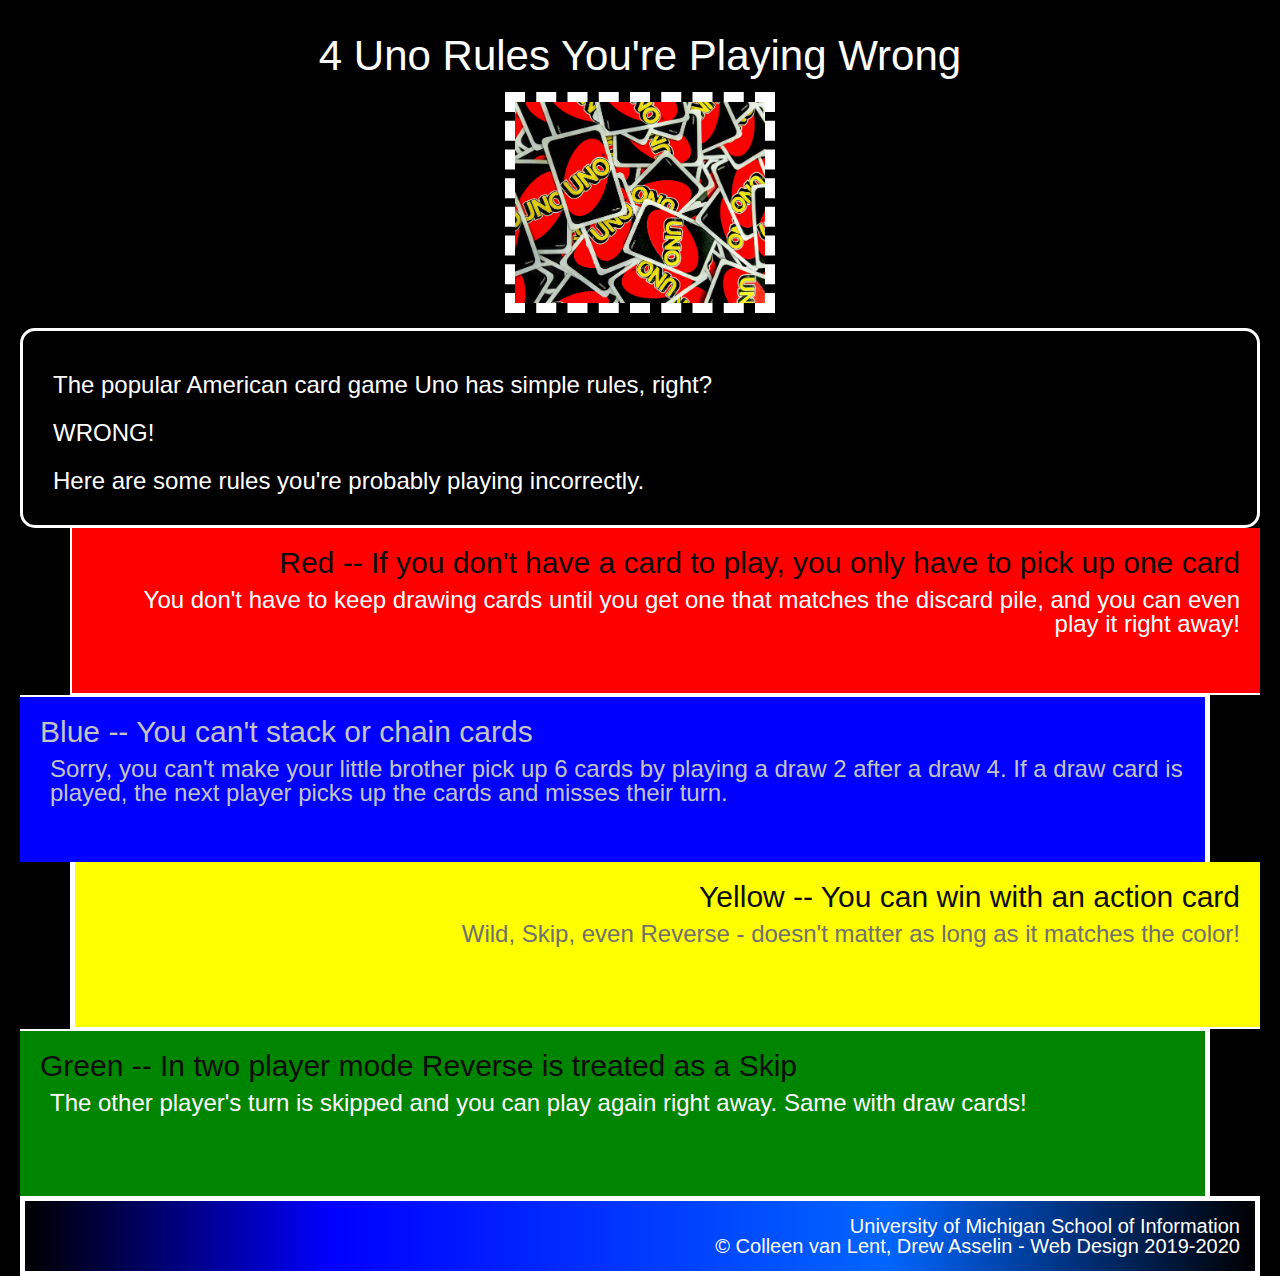
<file: index.html>
<!DOCTYPE html>
<html lang="en">
<head>
  <meta charset="UTF-8">
  <link rel="icon" href="images/favicon.ico">
  <link rel="stylesheet" type="text/css" href="css/html5reset.css"> 
  <link rel="stylesheet" type="text/css" href="css/style.css">
  <meta name="viewport" content="width=device-width, initial-scale=1.0">
 <title>4 Uno Rules You're Playing Wrong</title>	
</head>	
<body>	
  <main>	
    <h1>4 Uno Rules You're Playing Wrong</h1>	
    <img src="images/uno-cards.jpg" width = "150" alt="uno cards" />	
    <div class="introduction">	
      <p>The popular American card game Uno has simple rules, right?<br> WRONG!<br> 
        
        Here are some rules you're probably playing incorrectly.</p>	
    </div>	
    <div class="red">	
      <h2>Red -- If you don't have a card to play, you only have to pick up one card</h2>	
      <p>You don't have to keep drawing cards until you get one that matches the discard pile, and you can even play it right away!</p>	
    </div>	
    <div class="blue">	
      <h2>Blue -- You can't stack or chain cards</h2>	
      <p>Sorry, you can't make your little brother pick up 6 cards by playing a draw 2 after a draw 4. If a draw card is played, the next player picks up the cards and misses their turn.</p>	
    </div>	
    <div class="yellow">	
      <h2>Yellow --  You can win with an action card</h2>	
      <p>Wild, Skip, even Reverse - doesn't matter as long as it matches the color!</p>	
    </div>	
    <div class="green">	
      <h2>Green -- In two player mode Reverse is treated as a Skip</h2>	
      <p>The other player's turn is skipped and you can play again right away. Same with draw cards!</p>	
    </div>	
  </main>	
  <footer>	
    <p>University of Michigan School of Information <br/>	
      &copy; Colleen van Lent, Drew Asselin - Web Design 2019-2020</p>	
  </footer>	
</body>	
</html>
</file>
<file: css/style.css>
body{
    font-family:  Arial, Verdana;
    background-color: #000000;
    color: #ffffff;
    margin-top: 20px;
    margin-left: 20px;
    margin-right: 20px;
    margin-bottom: 0px;
}

h1{
    font-size:  42px;
    padding: 15px;
    text-align: center;
}

h2{
    font-size: 30px;
    color: #0D0D0D
}

p {
    font-size: 24px;
    padding-top: 10px;
    padding-left: 10px;

    padding-bottom: 0px;
    padding-right: 0px;
}

img{
    width: 250px;
    display: block;
    margin-left: auto;
    margin-right: auto;
    border: dashed 10px #ffffff;
}

div{
    min-height: 125px;
    padding: 20px;
    border: solid 3px #ffffff;
}

.introduction{
    border-radius: 15px;
    margin-top: 15px;
    line-height: 2;
}

.red{
    background-color: #ff0000;
    text-align: right;
    margin-left: 50px;

    border: solid #ffffff 0px; 
    border-bottom-width: 2px;
    border-left-width: 2px;
    
}
.blue{
    background-color: #0000ff;
    text-align: left;
    color: #C4C4C4;

    margin-right: 50px;
    border: solid #ffffff 0px; 
    border-top-width: 2px;
    border-right-width: 5px;
    
}

.blue h2{
    color: #C4C4C4
}

.yellow{
    background-color: #ffff00;
    text-align: right;
    margin-left: 50px;

    border: solid #ffffff 0px; 
    border-bottom-width: 2px;
    border-left-width: 5px;
   

    color: #707070
    
}
.green{
    background-color: #008500;
    text-align: left;
    margin-right: 50px;
    border: solid #ffffff 0px; 
    border-right-width: 5px;
    border-top-width: 2px;
   

}

footer{
    background-image: linear-gradient(to right, #000000, #0000ff 25%, #0066ff 70%, #000000);
    border: solid #ffffff 5px;
}

footer p {
    font-size: 20px;
    text-align: right;
    padding: 15px;
    padding-left: 0px;
}
</file>
